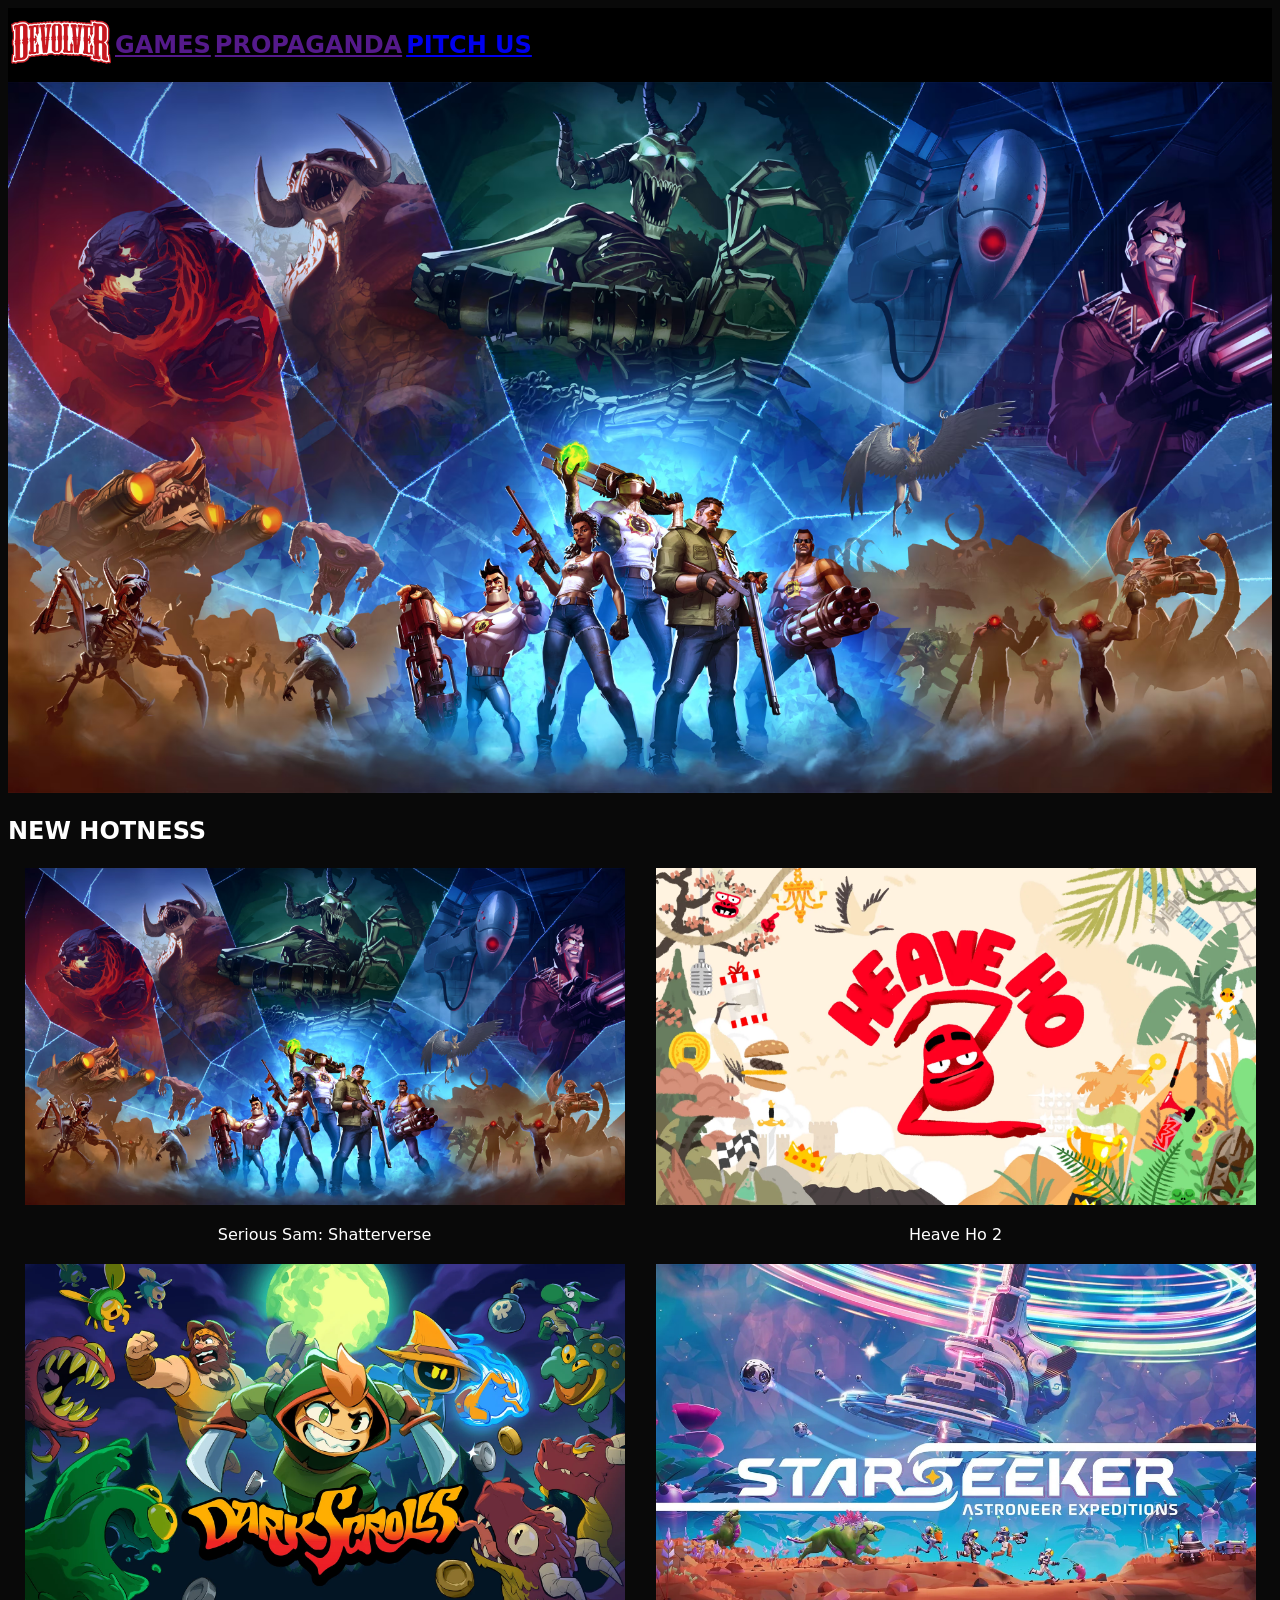
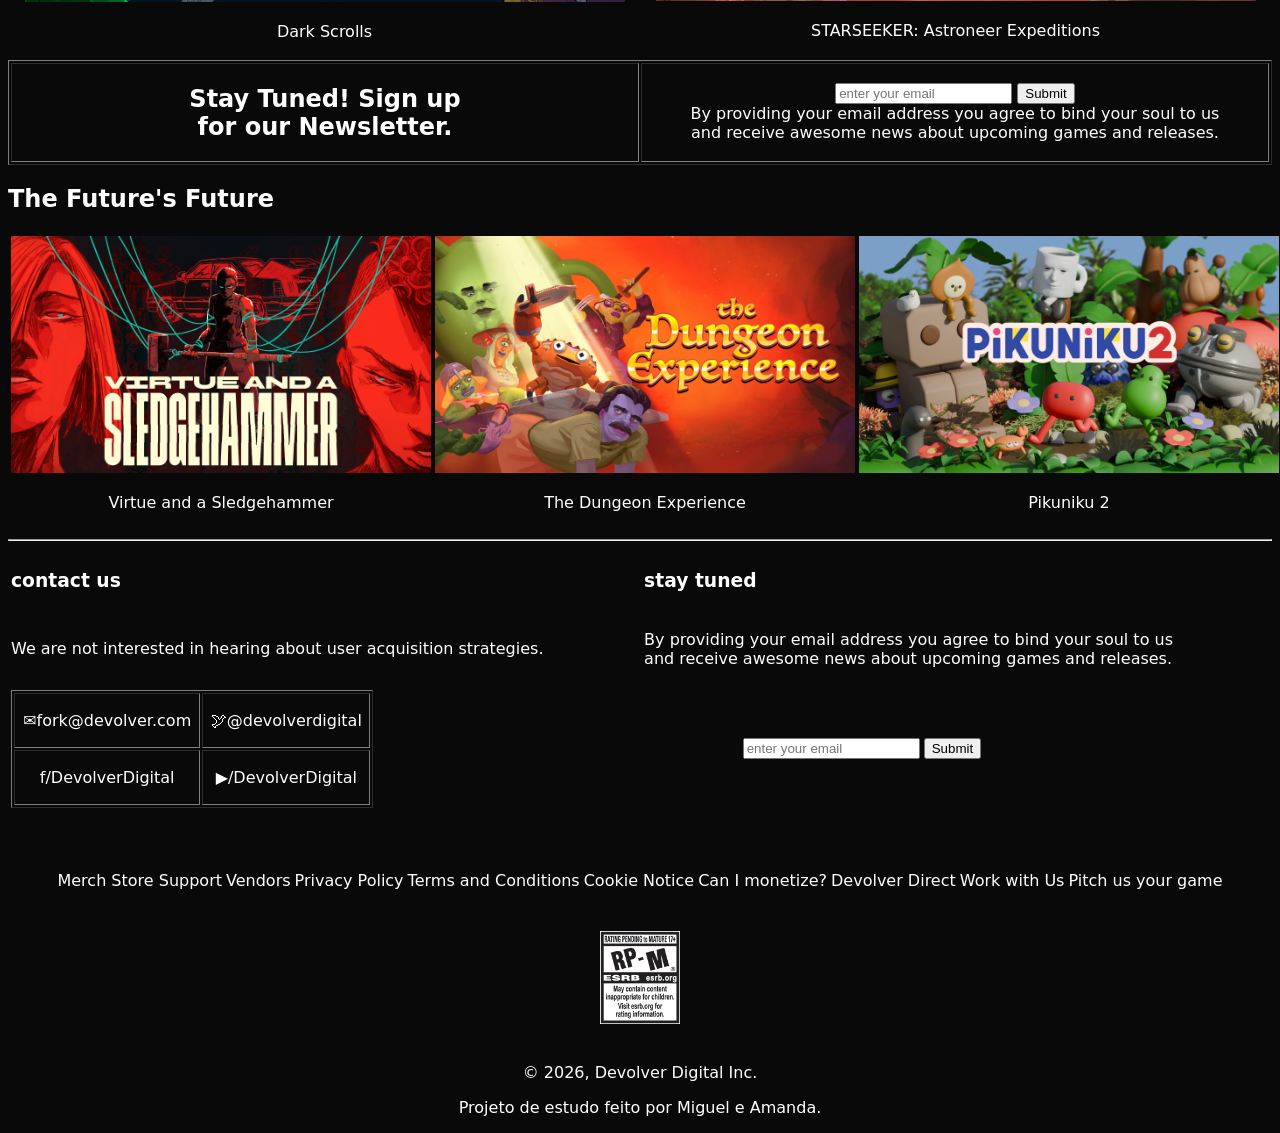
<file: index.html>
<!DOCTYPE html> <!--tipo de documento-->
<html lang="pt-br"> <!--tag raiz-->
<!--cabeça-->
<head>
    <meta charset="UTF-8">
    <meta name="viewport" content="width=device-width, initial-scale=1.0">
    <title>Devolver Digital | Independent Video Game Publisher</title> <!--título-->
    <!--estilo da pagina-->
    <style>
        
        nav {
            background-color: rgb(0, 0, 0);
            color: rgb(255, 255, 255);
            font-family: system-ui, -apple-system, BlinkMacSystemFont, 'Segoe UI', Roboto, Oxygen, Ubuntu, Cantarell, 'Open Sans', 'Helvetica Neue', sans-serif; 
        }

        footer {
            background-color: rgb(9, 9, 9);
            color: rgb(255, 255, 255);
            text-align: center;
        }

        body {
            background-color: rgb(9, 9, 9);
            color: rgb(255, 255, 255);
            font-family: system-ui, -apple-system, BlinkMacSystemFont, 'Segoe UI', Roboto, Oxygen, Ubuntu, Cantarell, 'Open Sans', 'Helvetica Neue', sans-serif;
        }
    </style>
</head>
<!--corpo-->
<body>
    <header> <!--cabeçalho-->
        <nav> <!--menu de navegação-->
            <table> <!--tabela do menu-->
                <tr> <!--logo e links-->
                    <td> 
                        <a href="./index.html"><img src="./imgs/Devolver_Digital_logo.png" width="100px"
                                alt="logo da devolver digital"></a>
                    </td>
                    <td>
                        <a href="">
                            <h2>GAMES</h2>
                        </a>
                    </td>
                    <td>
                        <a href="">
                            <h2>PROPAGANDA</h2>
                        </a>
                    </td>
                    <td>
                        <a href="./pitch.html">
                            <h2>PITCH US</h2>
                        </a>
                    </td>
                </tr>
            </table>
        </nav> <!--fim do menu navegação-->
    </header>
    <main> <!--conteudo principal-->
        <section> <!--seçao dos primeiros jogos+formulario-->
            <!--imagem banner com link do jogo-->
            <a href="https://www.devolverdigital.com/games/serious-sam-shatterverse-copy" target="_blank"><img src="./imgs/serious sam.png" width="100%" alt="serious sam banner"></a>
            <h2>NEW HOTNESS</h2><!--titulo novos jogos-->
            <article>
                <table width="100%"><!--tabela com imagens dos jogos novos-->
                    <tr align="center"> <!--linhas alinhadas ao centro-->
                        <td>
                            <img src="./imgs/serious sam.png" width="600px" alt="serious sam game">
                            <p>Serious Sam: Shatterverse</p>
                        </td>
                        <td>
                            <img src="./imgs/heaveho.webp" width="600px" alt="heave ho game">
                            <p>Heave Ho 2</p>
                        </td>
                    </tr>
                    <tr align="center">
                        <td>
                            <img src="./imgs/darkscrolls.webp" width="600px" alt="dark scrolls game">
                            <p>Dark Scrolls</p>
                        </td>
                        <td>
                            <img src="./imgs/starseeker.webp" width="600px" alt="starseeker game">
                            <p>STARSEEKER: Astroneer Expeditions</p>
                        </td>
                    </tr>
                </table>
            </article>
            <article>
                <table width="100%" border="1"><!--tabela para receber noticias da empresa-->
                    <tr>
                        <td width="50%" align="center">
                            <h2>Stay Tuned! Sign up
                                <br>for our Newsletter.
                            </h2>
                        </td>
                        <td width="50%" align="center">
                            <forms> <!--formulario para email das noticias-->
                                <input type="email" placeholder="enter your email">
                                <input type="submit">
                                <br>
                                <label for="email">By providing your email address you agree to bind your soul to us 
                                <br> and receive awesome news about upcoming games and releases.</label>
                            </forms>
                        </td>
                    </tr>
                </table>
            </article>
        </section>
        <section><!--segunda seçao de jogos-->
            <h2>The Future's Future</h2> <!--titulo jogos anunciados-->
            <article>
                <table width="100%"><!--tabela com imagens dos jogos-->
                    <tr align="center">
                        <td>
                            <img src="./imgs/sledgehammer.webp" width="420px" alt="sledgehammer game">
                            <p>Virtue and a Sledgehammer</p>
                        </td>
                        <td>
                            <img src="./imgs/dungeon exp.webp" width="420px" alt="the dungeon experience game">
                            <p>The Dungeon Experience</p>
                        </td>
                        <td>
                            <img src="./imgs/pikuniku.webp" width="420px" alt="pikuniku 2 game">
                            <p>Pikuniku 2</p>
                        </td>
                    </tr>
                </table>
            </article>
        </section>
    </main>
    <footer><!--rodapé-->
        <hr><!--linha horizontal-->
        <section>
            <article>
                <table width="100%"><!--tabela com titulos e textos-->
                    <tr>
                        <td align="left"><!--titulo1-->
                            <h3>contact us</h3>
                        </td>
                        <td align="left"><!--titulo2-->
                            <h3>stay tuned</h3>
                        </td>
                    </tr>
                    <tr>
                        <td align="left"><!--paragrafo1-->
                            <p>We are not interested in hearing about user acquisition strategies.</p>
                        </td>
                        <td align="left"><!--paragrafo2-->
                            <p>By providing your email address you agree to bind your soul to us
                                <br>and receive awesome news about upcoming games and releases.
                            </p>
                        </td>
                    </tr>
                </table>
            </article>
            <article>
                <table width="100%"><!--tabela informaçoes-->
                    <tr>
                        <td>
                            <table border="1" width="50%"><!--tabela contatos-->
                                <tr>
                                    <td>
                                        <p>✉fork@devolver.com</p>
                                    </td>
                                    <td>
                                        <P>🕊@devolverdigital</P>
                                    </td>
                                </tr>
                                <tr>
                                    <td>
                                        <p>f/DevolverDigital</p>
                                    </td>
                                    <td>
                                        <p>▶/DevolverDigital</p>
                                    </td>
                                </tr>
                            </table>
                        </td>
                        <td>
                            <table><!--tabela formulario de email-->
                                <tr>
                                    <td>
                                        <forms>
                                            <input type="email" placeholder="enter your email">
                                        </forms>
                                    </td>
                                    <td>
                                        <forms>
                                            <input type="submit">
                                        </forms>
                                    </td>
                                </tr>
                            </table>
                        </td>
                    </tr>
                </table>
            </article>
            <article>
                <br>
                <br>
                <br>
                <table align="center"><!--tabela de links adicionais(que eu poderia ter simplificado em 1 td só)-->
                    <tr>
                        <td>
                            Merch Store Support
                        </td>
                        <td>
                            Vendors
                        </td>
                        <td>
                            Privacy Policy
                        </td>
                        <td>
                            Terms and Conditions
                        </td>
                        <td>
                            Cookie Notice
                        </td>
                        <td>
                            Can I monetize?
                        </td>
                        <td>
                            Devolver Direct
                        </td>
                        <td>
                            Work with Us
                        </td>
                        <td>
                            Pitch us your game
                        </td>
                    </tr>
                </table>
                <br>
                <br>
                <img src="./imgs/rating footer.png" width="80px"> <!--imagem de aviso de conteudo-->
                <br>
                <br>
                <p>© 2026, Devolver Digital Inc.</p><!--copyright empresa-->
                <p>Projeto de estudo feito por Miguel e Amanda.</p><!--aviso para a empresa não me processar-->
            </article>
        </section>
    </footer>

</body>

</html>
</file>
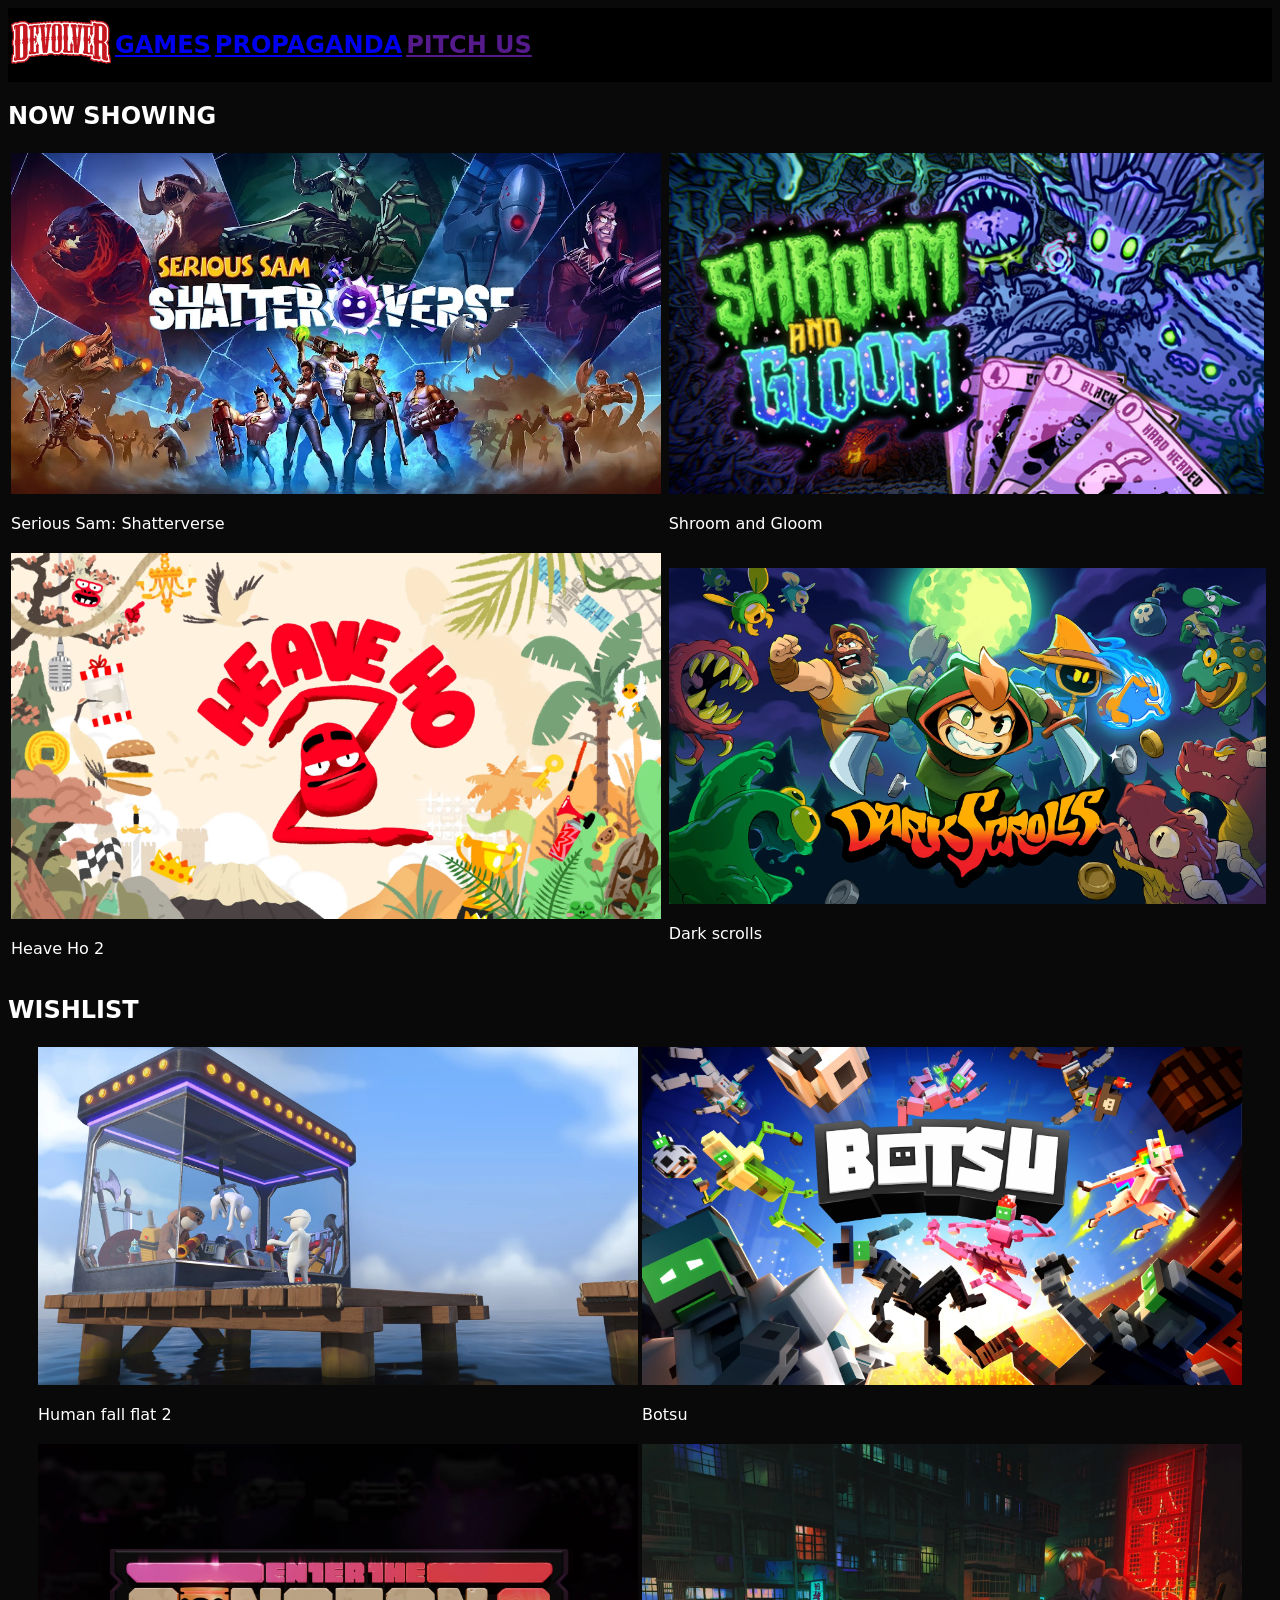
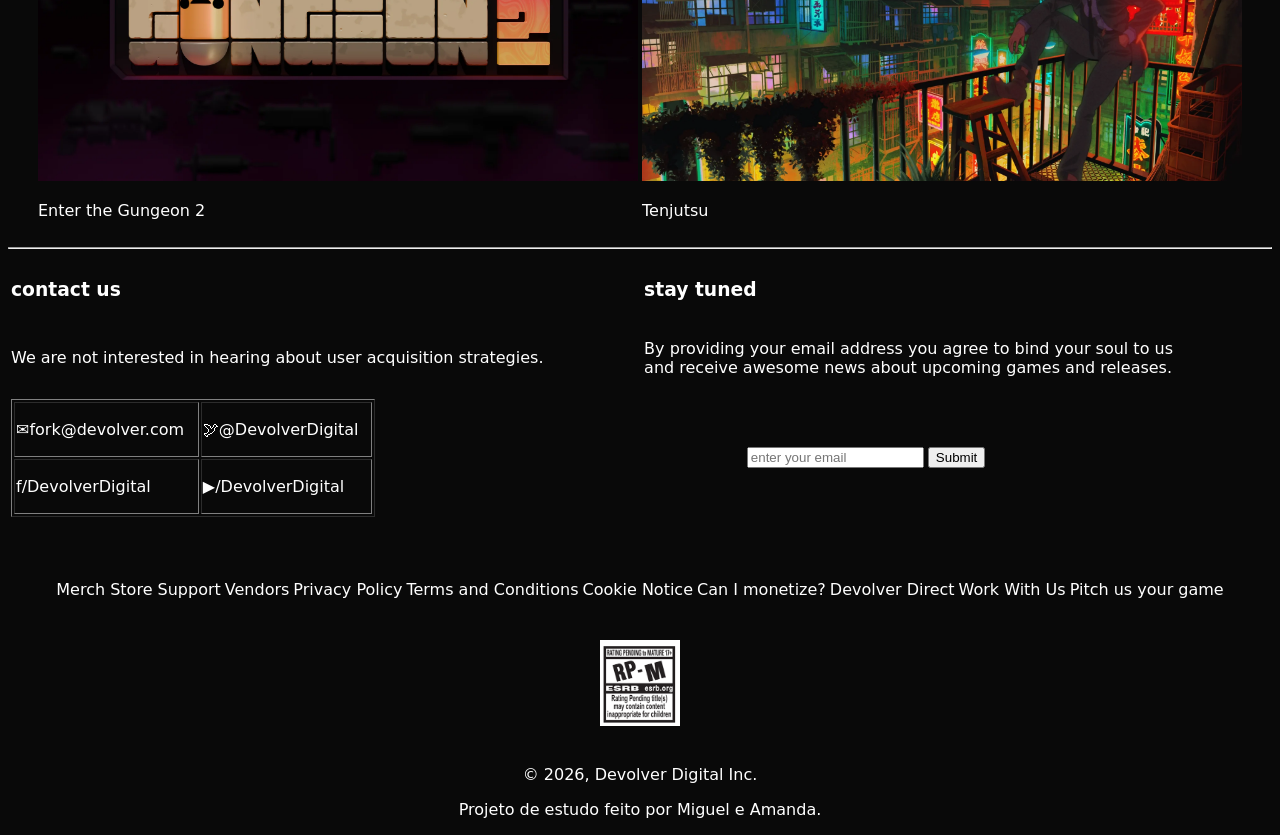
<file: games.html>
<!DOCTYPE html> <!--esse é o documento para fazer um html-->
<html lang="pt-br"> <!--html é a raiz de tudo junto com o atributo "lang" que deixa tudo em português-->
<head> <!--É a cabeça do site-->

<meta charset="UTF-8"> <!--serve para o vs code reconhecer caracteres especiais e dos acentos-->
<meta name="viewport" content="width=device-width, initial-scale=1.0"> <!--É para adaptar o site ao dispositivo que está sendo usado-->
<!--É onde você  "colore" sua página-->
<style> 
    body{
        background-color: rgb(9, 9, 9);
        color: white;
        font-family: system-ui, -apple-system, BlinkMacSystemFont, 'Segoe UI', Roboto, Oxygen, Ubuntu, Cantarell, 'Open Sans', 'Helvetica Neue', sans-serif
    }
    nav{
        background-color: rgb(0, 0, 0);
        color:rgb(255, 255, 255);
        font-family: system-ui, -apple-system, BlinkMacSystemFont, 'Segoe UI', Roboto, Oxygen, Ubuntu, Cantarell, 'Open Sans', 'Helvetica Neue', sans-serif

    }
</style>



<title>Games | Devolver Digital</title> <!--O titulo do meu site-->
</head>
<body> <!--É o corpo do meu site, onde todos vão visualizar os conteudos abaixo-->
    <header> <!--Cabeçalho da página-->
        <nav> <!--É o lugar para colocar os links-->
            <table> <!--É uma Tabela-->
                <tr> <!--Adiciona uma linha-->
                    <td> <!--Adiciona uma coluna-->
                        <a href=""><img src="./V/Devolver_Digital_logo.png" width="100px" alt="logo da Devolver"></a> <!--O termo "a href" é feito para colocar links em seu site-->
                    </td>
                    <td>
                       <a href="./games.html"> <h2>GAMES </h2></a>
                    </td>
                    <td>
                      <a href="./Propagandas.html"> <h2>PROPAGANDA</h2></a>
                    </td>
                    <td>
                     <a href=""><h2>PITCH US</h2></a> 
                    </td>
                </tr>
            </table>
        </nav>
    </header>
    <main> <!--É o conteudo principal da página-->
        <h2>NOW SHOWING</h2> <!--É um dos titulos da página-->
        <table width="100%">
            <tr>
                <td>
                   <a href="https://store.steampowered.com/app/2067210/Serious_Sam_Shatterverse/" target="_blank"> <img src="./V/jgo 1.jpg" width="650px"></a>
                    <p>Serious Sam: Shatterverse</p> <!--É feito para escrever algo no site-->
                </td>
                <td>
                   <a href="https://store.steampowered.com/app/3271280/Shroom_and_Gloom/" target="_blank"> <img src="./V/COGUMELO ESTUPIDO.jpg" width="595px"></a>
                    <p>Shroom and Gloom</p>
                </td>
            </tr>
            <tr>
                <td>
                   <a href="https://store.steampowered.com/app/2802740/Heave_Ho_2/" target="_blank"> <img src="./V/Heave20Ho20220Key20Art.webp" width="650px"></a>
                    <p>Heave Ho 2</p>
                </td>
                <td>
                   <a href="https://store.steampowered.com/app/2912550/Dark_Scrolls/" target="_blank"> <img src="./V/DarkScrolls_KeyArt_Horizontal.webp" width="597px"></a>
                    <p>Dark scrolls</p>
                </td>
            </tr>
        </table>
    <table>
       
    </table>
    <h2>WISHLIST</h2>
    <table align="center">
        <tr>
            <td>
       <a href="https://store.steampowered.com/app/1388550/Human_Fall_Flat_2/" target="_blank"> <img src="./V/Massinha de modelar.webp" width="600px"></a>
        <p>Human fall flat 2</p>
    </td>
    <td>
       <a href="https://store.steampowered.com/app/885160/BOTSU/" target="_blank"> <img src="./V/ayaaaaaa.webp" width="600px"></a>
        <p>Botsu</p>
    </td>
    </tr>
    <tr>
        <td>
           <a href="https://store.steampowered.com/app/2339840/Enter_the_Gungeon_2/" target="_blank"> <img src="./V/JOGO DO PINTO PÁSSARO.webp" width="600px"></a>
            <p>Enter the Gungeon 2</p>
        </td>
        <td>
           <a href="https://store.steampowered.com/app/1363940/Tenjutsu/" target="_blank"> <img src="./V/MULHER FARMANDO AURA.webp" width="600px"></a>
            <p>Tenjutsu</p>
        </td>
    </tr>
    </table>


    </main>
    <footer> <!--É o rodapé da página-->
        <hr> <!--Cria uma linha horizontal-->
        <table width="100%">
            <tr>
                <td>
                    <h3>contact us</h3> <!--Mais um dos textos-->
                </td>
                <td>
                    <h3>stay tuned</h3>
                </td>
            </tr>
            <tr>
                <td>
                    <p>We are not interested in hearing about user acquisition strategies.</p>
                </td>
                <td>
                    <p>By providing your email address you agree to bind your soul to us
                    <br> <!--"br" quebra uma linha--> and receive awesome news about upcoming games and releases.</p>
                </td>
            </tr>
        </table>
        <table width="100%">
            <tr>
                <td>
                    <table border="1" width="50%">
                        <tr>
                            <td>
                                <p>✉fork@devolver.com</p>
                            </td>
                            <td>
                                <p>🕊@DevolverDigital</p>
                            </td>
                        </tr>
                        <tr>
                            <td>
                                <p>f/DevolverDigital</p>
                            </td>
                            <td>
                                <p>▶/DevolverDigital</p>
                            </td>
                        </tr>
                    </table>
                </td>
                <td>
                <table>
                    <tr>
                        <td>
                            <forms> <!--Formulário da página-->
                                <input type="email" placeholder="enter your email">
                            </forms>
                        </td>
                        <td>
                            <forms>
                                <input type="submit">
                            </forms>
                        </td>
                    </tr>
                </table>
            </td>
        </tr>
        </table>
        <br>
        <br>
        <br>
        <table align="center">
            <tr>
                <td>
                    Merch Store Support
                </td>
                <td>
                    Vendors
                </td>
                <td>
                    Privacy Policy
                </td>
                <td>
                    Terms and Conditions
                </td>
                <td>
                    Cookie Notice
                </td>
                <td>
                    Can I monetize?
                </td>
                <td>
                    Devolver Direct
                </td>
                <td>
                    Work With Us
                </td>
                <td>
                    Pitch us your game
                </td>
            </tr>
        </table>
        <br>
        <br>
        <section align="center">
            <img src="./V/RP idade.png" width="80px">
            <br>
            <br>
            <p>© 2026, Devolver Digital Inc.</p>
            <p>Projeto de estudo feito por Miguel e Amanda.</p>
        </section>
    </footer>
</main>













</body>


















</html>
</file>
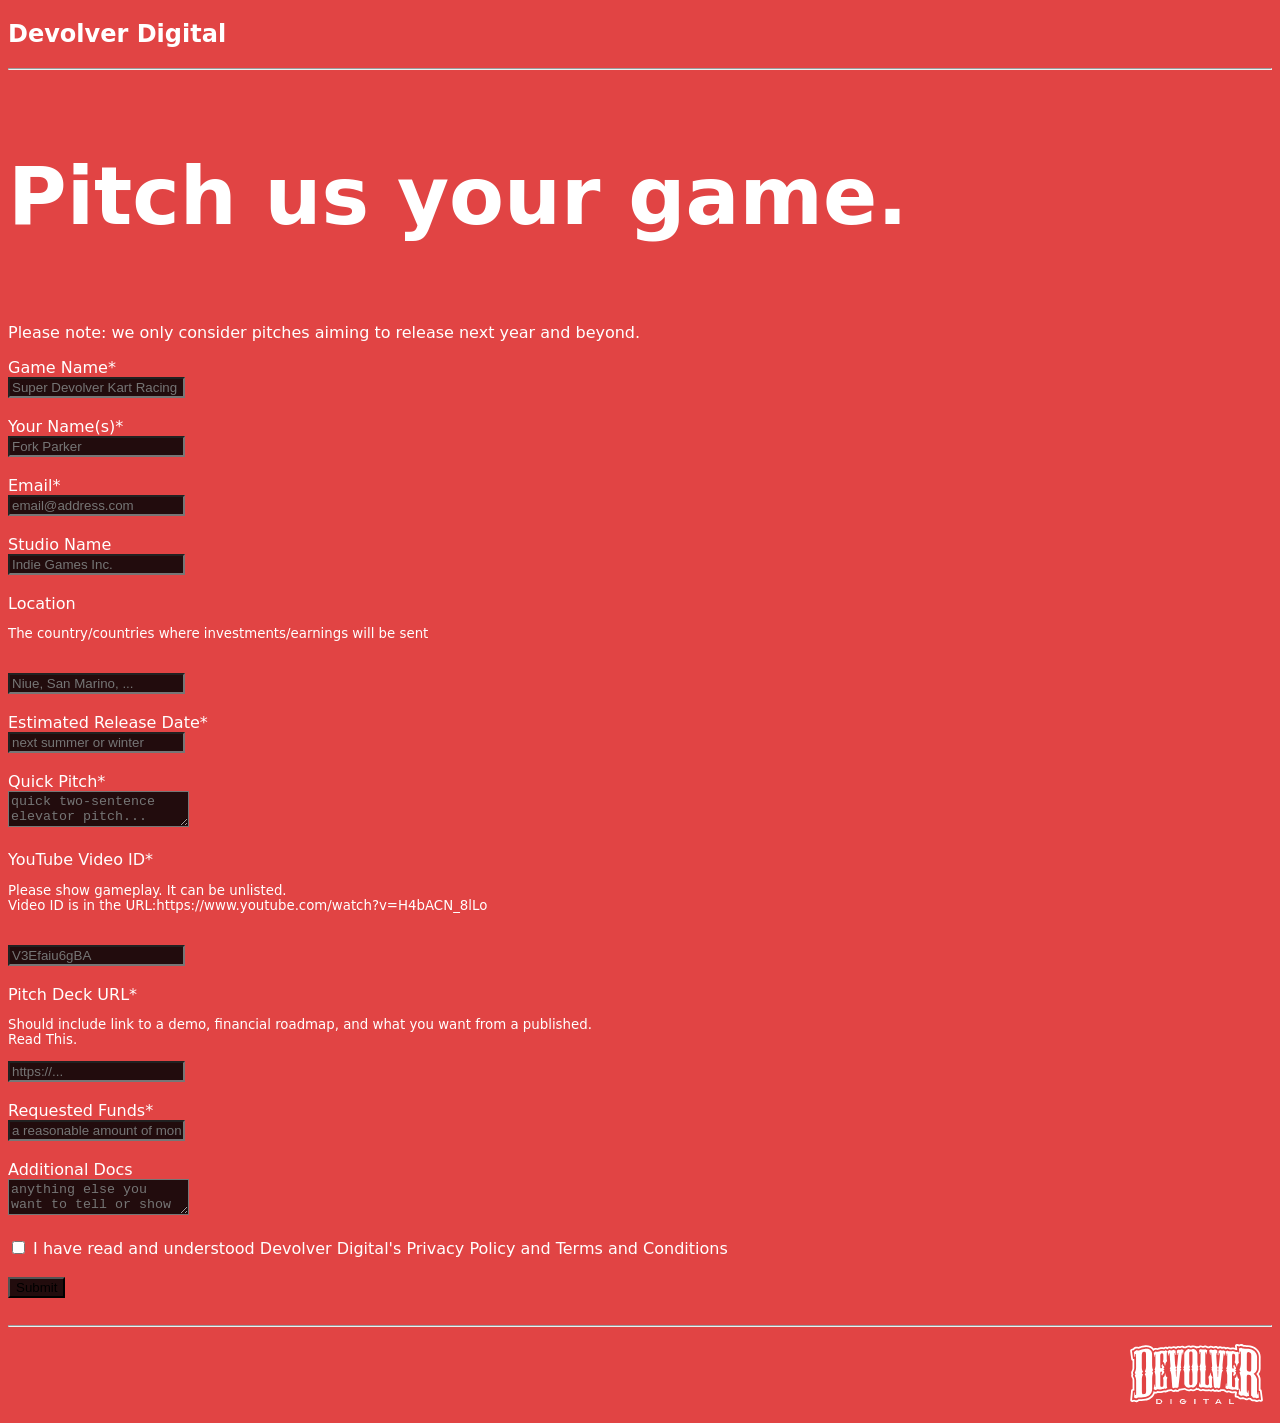
<file: pitch.html>
<!DOCTYPE html>
<html lang="pt-br">

<head>
    <meta charset="UTF-8">
    <meta name="viewport" content="width=device-width, initial-scale=1.0">
    <title>Devolver Digital - Game Pitch Submission</title>
    <style>
        body {
            background-color: rgb(225, 68, 68);
            color: rgb(255, 255, 255);
            font-family: system-ui, -apple-system, BlinkMacSystemFont, 'Segoe UI', Roboto, Oxygen, Ubuntu, Cantarell, 'Open Sans', 'Helvetica Neue', sans-serif;
            text-align: left;
        }

        h1 {
            font-size: 80px;
        }

        input {
            background-color: rgb(34, 12, 13);
        }

        textarea {
            background-color: rgb(34, 12, 13);
        }
    </style>
</head>

<body>
    <main>
        <section>
            <article>
                <h2>Devolver Digital</h2>
                <hr>
                <h1>Pitch us your game.</h1>
                <p>Please note: we only consider pitches aiming to release next year and beyond.</p>
            </article>
            <article>
                <forms>
                    <label for="nomejogo">Game Name*</label>
                    <br>
                    <input type="text" placeholder="Super Devolver Kart Racing">
                    <br>
                    <br>
                    <label for="nome">Your Name(s)*</label>
                    <br>
                    <input type="text" placeholder="Fork Parker">
                    <br>
                    <br>
                    <label for="email">Email*</label>
                    <br>
                    <input type="email" placeholder="email@address.com">
                    <br>
                    <br>
                    <label for="nomeestudio">Studio Name</label>
                    <br>
                    <input type="text" placeholder="Indie Games Inc.">
                    <br>
                    <br>
                    <label for="localizacao">Location</label>
                    <br>
                    <small>
                        <p>The country/countries where investments/earnings will be sent</p>
                    </small>
                    <br>
                    <input type="text" placeholder="Niue, San Marino, ...">
                    <br>
                    <br>
                    <label for="datadelancamento">Estimated Release Date*</label>
                    <br>
                    <input type="text" placeholder="next summer or winter">
                    <br>
                    <br>
                    <label for="pitch">Quick Pitch*</label>
                    <br>
                    <textarea placeholder="quick two-sentence elevator pitch..."></textarea>
                    <br>
                    <br>
                    <label for="video">YouTube Video ID*</label>
                    <br>
                    <small>
                        <p>Please show gameplay. It can be unlisted.
                            <br>Video ID is in the URL:https://www.youtube.com/watch?v=H4bACN_8lLo
                        </p>
                    </small>
                    <br>
                    <input type="text" placeholder="V3Efaiu6gBA">
                    <br>
                    <br>
                    <label for="pitchurl">Pitch Deck URL*</label>
                    <br>
                    <small>
                        <p>Should include link to a demo, financial roadmap, and what you want from a published. <br>
                            Read This.</p>
                    </small>
                    <input type="text" placeholder="https://...">
                    <br>
                    <br>
                    <label for="fundos">Requested Funds*</label>
                    <br>
                    <input type="text" placeholder="a reasonable amount of money">
                    <br>
                    <br>
                    <label for="adicionaldocs">Additional Docs</label>
                    <br>
                    <textarea placeholder="anything else you want to tell or show us..."></textarea>
                    <br>
                    <br>
                    <input type="checkbox">
                    <label>I have read and understood Devolver Digital's Privacy Policy and Terms and Conditions</label>
                    <br>
                    <br>
                    <input type="submit">
                    <br>
                    <br>
                </forms>
            </article>
            <hr>
            <article>
                <table align="right">
                    <tr>
                        <td>
                            <a href="./index.html"><img src="./imgs/devolvre logo pitch.png"
                                    alt="Devolver Digital logo"></a>
                        </td>
                    </tr>
                </table>
            </article>
        </section>
    </main>
</body>

</html>
</file>
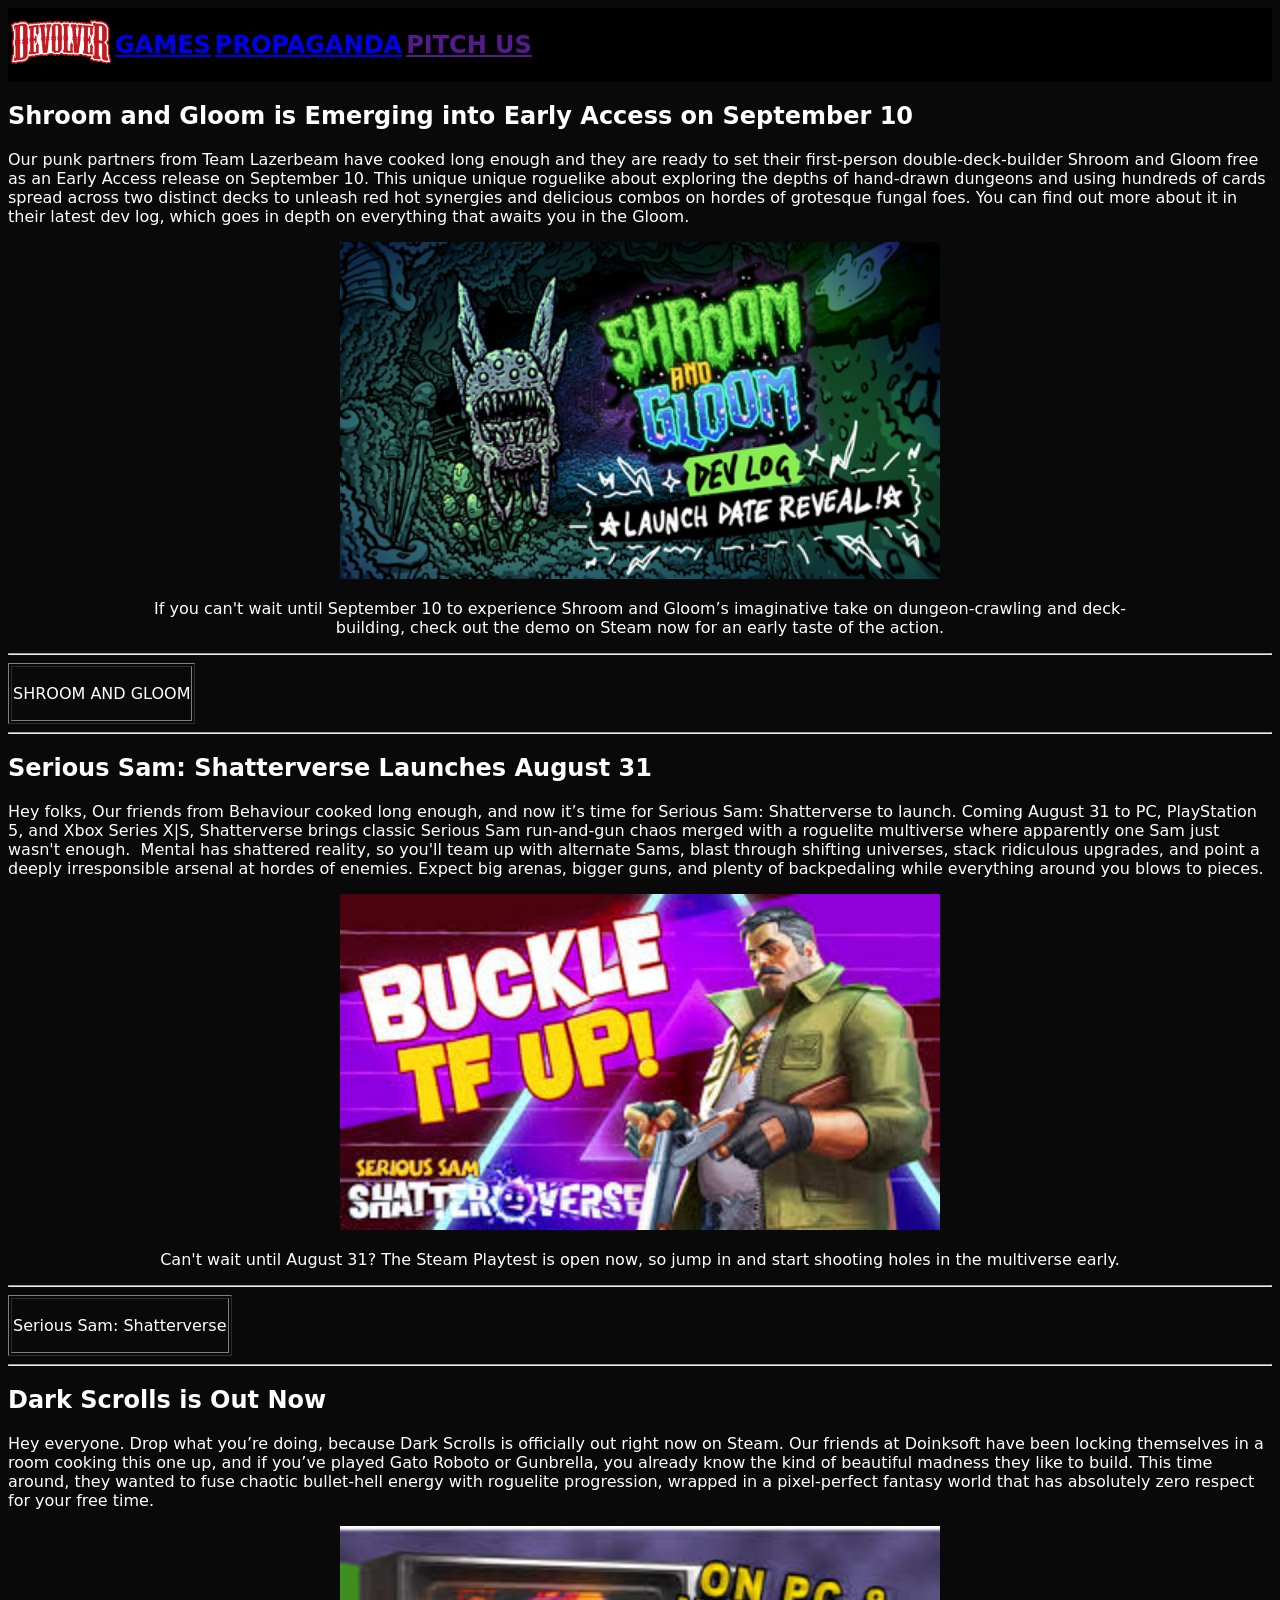
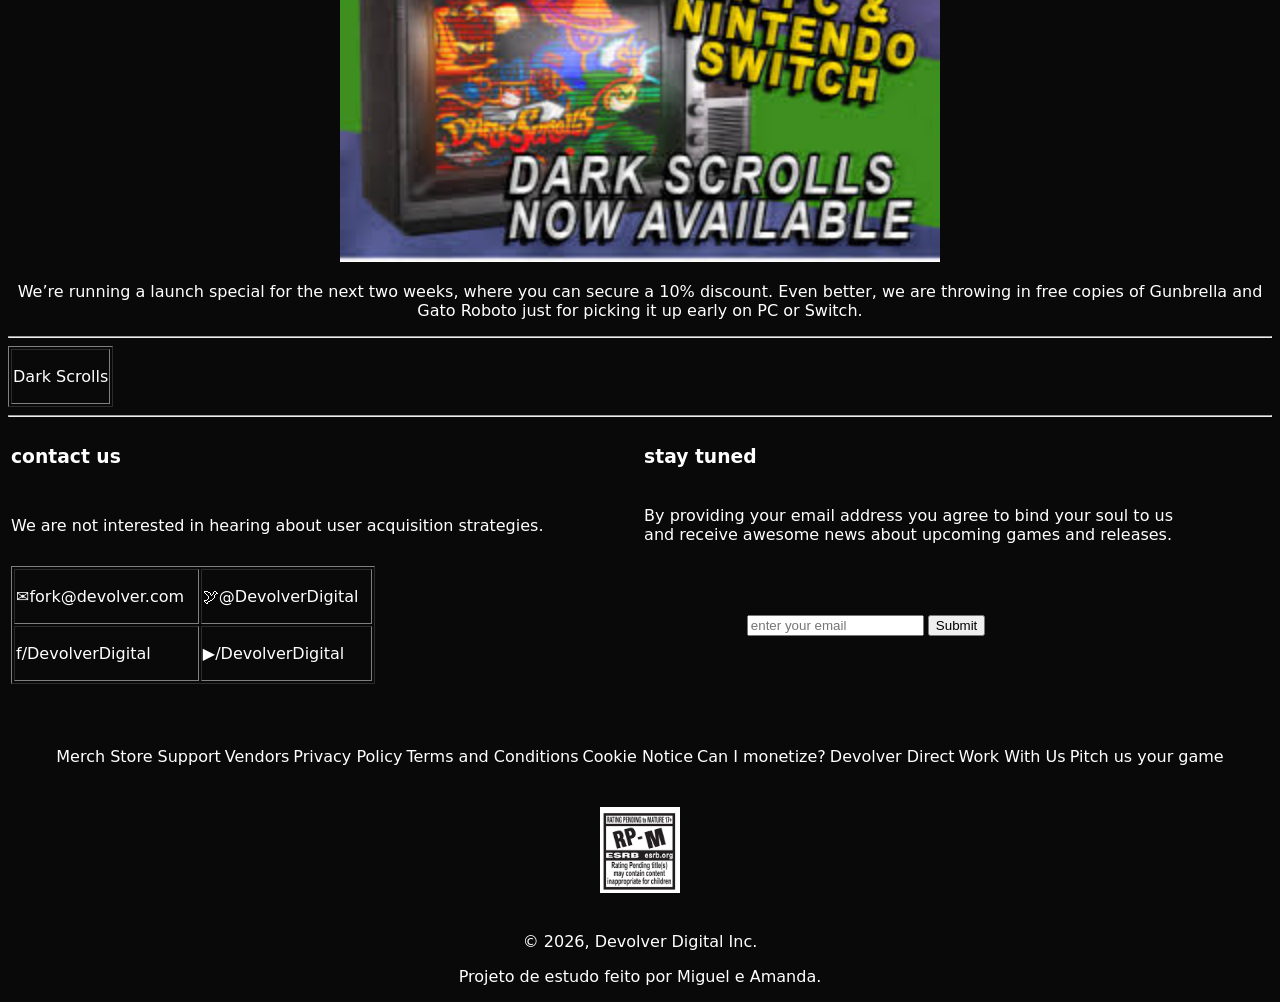
<file: Propagandas.html>
<!DOCTYPE html> <!--É o tipo de documento do site-->
<html lang="pt-br"> <!--html é a raiz do site junto com o atributo "lang" que serve para colocar o html em português-->

<head> <!--É a cabeça da página-->
    <meta charset="UTF-8"> <!--serve para o vs code reconhecer os acentos e caracteres especiais-->
    <meta name="viewport" content="width=device-width, initial-scale=1.0"> <!--adapta a página para todos os tipos de dispositivo-->
    <title>Propaganda | Devolver Digital</title> <!--Titulo do site-->
    <!--Estilo da página-->
    <style>
        body {
            background-color: rgb(9, 9, 9);
            color: white;
            font-family: system-ui, -apple-system, BlinkMacSystemFont, 'Segoe UI', Roboto, Oxygen, Ubuntu, Cantarell, 'Open Sans', 'Helvetica Neue', sans-serif
        }
        nav{
            background-color: black;
            color:white;
            font-family: system-ui, -apple-system, BlinkMacSystemFont, 'Segoe UI', Roboto, Oxygen, Ubuntu, Cantarell, 'Open Sans', 'Helvetica Neue', sans-serif;
        }
    </style>
</head>

<body> <!--Corpo da página-->
    <header> <!--cabeçalho da página-->
        <nav> <!--Link da página-->
            <table> <!--É uma tabela-->
                <tr> <!--É uma coluna-->
                    <td> <!--É uma linha-->
                        <a href=""><img src="./V/Devolver_Digital_logo.png" width="100px" alt="logo da Devolver"></a>
                    </td>
                    <td>
                       <a href="./games.html"> <h2>GAMES</h2></a>
                    </td>
                    <td>
                       <a href="./Propagandas.html"><h2>PROPAGANDA</h2></a>
                    </td>
                    <td>
                     <a href=""><h2>PITCH US</h2></a>  
                    </td>
                </tr>
            </table>
        </nav>
    </header>
    <main>

        <section>
            <h1>Shroom and Gloom is Emerging into Early Access on September 10</h1>
            <p>Our punk partners from Team Lazerbeam have cooked long enough and they are ready to set their
                first-person double-deck-builder Shroom and Gloom free as an Early Access release on September 10.
                This unique unique roguelike about exploring the depths of hand-drawn dungeons and using hundreds of
                cards spread across two distinct decks to unleash red hot synergies and delicious combos on hordes of
                grotesque fungal foes. You can find out more about it in their latest dev log, which goes in depth on
                everything that awaits you in the Gloom.</p>
            <article align="center">
                <a href="https://www.youtube.com/watch?v=1nrXWX15rfk&t=252s" target="_blank"><img
                        src="./V/Monstros das cartinhas (não é yugioh).png" width=600px></a>
                <p>If you can't wait until September 10 to experience Shroom and Gloom’s imaginative take on
                    dungeon-crawling and deck-<br>building, check out the demo on Steam now for an early taste of the
                    action.</p>
            </article>
        </section>
        <hr>
        <table border="1">
            <tr>
                <td>
                    <p>SHROOM AND GLOOM</p>
                </td>
            </tr>
        </table>
        <hr>
        <section>
            <h1>Serious Sam: Shatterverse Launches August 31</h1>
            <p>Hey folks,

                Our friends from Behaviour cooked long enough, and now it’s time for Serious Sam: Shatterverse to launch. Coming August 31 to PC, PlayStation 5, and Xbox Series X|S, Shatterverse brings classic Serious Sam run-and-gun chaos merged with a roguelite multiverse where apparently one Sam just wasn't enough. 
                
                Mental has shattered reality, so you'll team up with alternate Sams, blast through shifting universes, stack ridiculous upgrades, and point a deeply irresponsible arsenal at hordes of enemies. Expect big arenas, bigger guns, and plenty of backpedaling while everything around you blows to pieces.</p>
            <article align="center">
                <a href=https://www.youtube.com/watch?v=wUq0vEqsqtM target="_blank"><img
                        src="./V/Jogo de tiro radical.jpg" width=600px></a>
                <p>Can't wait until August 31? The Steam Playtest is open now, so jump in and start shooting holes in the multiverse early.</p>
            </article>
        </section>
        <hr>
        <table border=1>
            <tr>
                <td>
                    <p>Serious Sam: Shatterverse</p>
                </td>
            </tr>
        </table>
        <hr>
        <section>
            <h1>Dark Scrolls is Out Now</h1>
            <p>Hey everyone. Drop what you’re doing, because Dark Scrolls is officially out right now on Steam.

                Our friends at Doinksoft have been locking themselves in a room cooking this one up, and if you’ve played Gato Roboto or Gunbrella, you already know the kind of beautiful madness they like to build. This time around, they wanted to fuse chaotic bullet-hell energy with roguelite progression, wrapped in a pixel-perfect fantasy world that has absolutely zero respect for your free time.</p>
            <article align="center">
                <a href="https://www.youtube.com/watch?v=uNLFCDGjDrA" target="_blank"><img
                        src="./V/Jogo falso do dark souls.jpg" width=600px></a>
                <p>We’re running a launch special for the next two weeks, where you can secure a 10% discount. Even better, we are throwing in free copies of Gunbrella and Gato Roboto just for picking it up early on PC or Switch.</p>
                <hr>
                <table border=1>
                    <tr>
                        <td>
                            <p>Dark Scrolls</p>
                        </td>
                    </tr>
                </table>
            </article>
        </section>

        <footer>
            <hr>
            <table width="100%">
                <tr>
                    <td align="left">
                        <h3>contact us</h3>
                    </td>
                    <td align="left">
                        <h3>stay tuned</h3>
                    </td>
                </tr>
                <tr>
                    <td align="left">
                        <p>We are not interested in hearing about user acquisition strategies.</p>
                    </td>
                    <td align="left">
                        <p>By providing your email address you agree to bind your soul to us
                        <br> and receive awesome news about upcoming games and releases.</p>
                    </td>
                </tr>
            </table>
            <table width="100%">
                <tr>
                    <td>
                        <table border="1" width="50%">
                            <tr>
                                <td>
                                    <p>✉fork@devolver.com</p>
                                </td>
                                <td>
                                    <p>🕊@DevolverDigital</p>
                                </td>
                            </tr>
                            <tr>
                                <td>
                                    <p>f/DevolverDigital</p>
                                </td>
                                <td>
                                    <p>▶/DevolverDigital</p>
                                </td>
                            </tr>
                        </table>
                    </td>
                    <td>
                    <table>
                        <tr>
                            <td>
                                <forms>
                                    <input type="email" placeholder="enter your email">
                                </forms>
                            </td>
                            <td>
                                <forms>
                                    <input type="submit">
                                </forms>
                            </td>
                        </tr>
                    </table>
                </td>
            </tr>
            </table>
            <br>
            <br>
            <br>
            <table align="center">
                <tr>
                    <td>
                        Merch Store Support
                    </td>
                    <td>
                        Vendors
                    </td>
                    <td>
                        Privacy Policy
                    </td>
                    <td>
                        Terms and Conditions
                    </td>
                    <td>
                        Cookie Notice
                    </td>
                    <td>
                        Can I monetize?
                    </td>
                    <td>
                        Devolver Direct
                    </td>
                    <td>
                        Work With Us
                    </td>
                    <td>
                        Pitch us your game
                    </td>
                </tr>
            </table>
            <br>
            <br>
            <section align="center">
                <img src="./V/RP idade.png" width="80px">
                <br>
                <br>
                <p>© 2026, Devolver Digital Inc.</p>
                <p>Projeto de estudo feito por Miguel e Amanda.</p>
            </section>
        </footer>
    </main>

















</body>









































</html>
</file>
